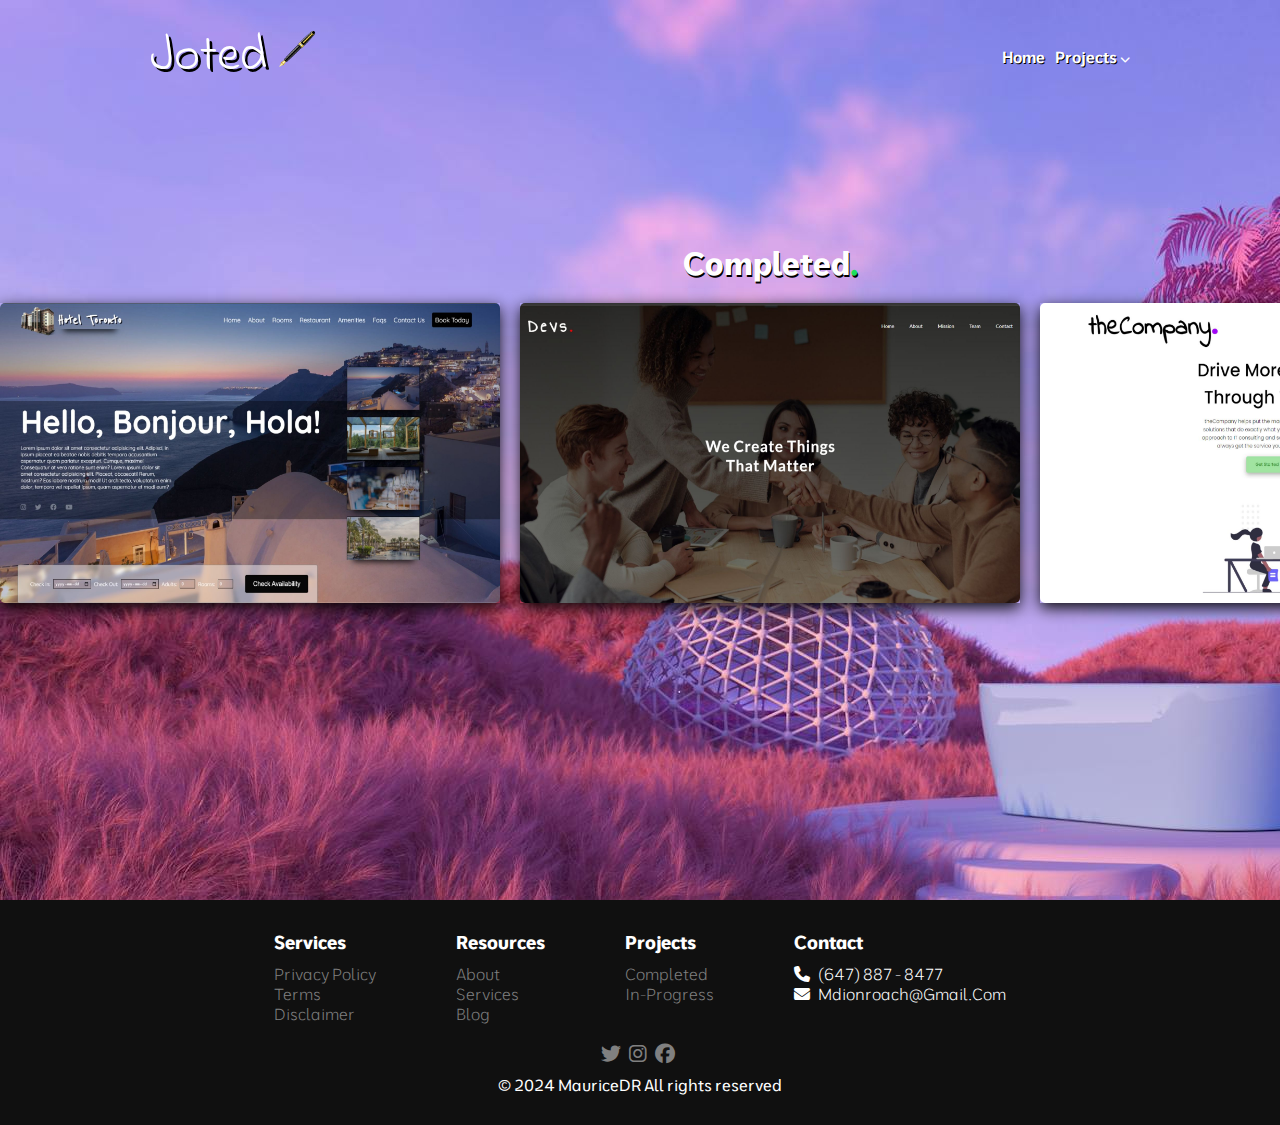
<file: completed.html>
<!DOCTYPE html>
<html lang="en">
  <head>
    <meta charset="UTF-8" />
    <meta name="viewport" content="width=device-width, initial-scale=1.0" />
    <title>Joted - Completed</title>
    <link rel="stylesheet" href="styles.css" />
    <link
      rel="stylesheet"
      href="https://cdnjs.cloudflare.com/ajax/libs/font-awesome/6.6.0/css/all.min.css"
    />
    <link rel="icon" href="images/logo.png" type="image/x-icon" />
  </head>
  <body>
    <header>
      <div class="banner">
        <a href="/index.html"
          ><div class="logo">Joted<img src="images/logo.png" /></div
        ></a>
        <div class="nav">
          <li><a href="/index.html">Home</a></li>
          <div class="dropdown">
            <a href="">Projects</a> <i class="fa-solid fa-chevron-down"></i>
            <div class="dropdown-content">
              <a href="/completed.html"
                >Completed <i class="fa-solid fa-check"></i
              ></a>
              <a href="/inprogress.html"
                >In-Progress <i class="fa-solid fa-spinner"></i
              ></a>
            </div>
          </div>
        </div>
      </div>

      <div class="projects" id="projects">
        <h1>Completed<span>.</span></h1>

        <div class="project-box">
          <div class="project-container">
            <div class="project-image">
              <img src="images/image6.jpg" alt="" />
            </div>
            <div class="content">
              <div class="title-container">
                <h1>HotelToronto</h1>
                <p>Website</p>
                <div class="buttons">
                  <a
                    target="_blank"
                    href="https://hoteltorontowebsite.netlify.app/"
                    ><button>View</button></a
                  >
                </div>
              </div>
            </div>
          </div>

          <div class="project-container">
            <div class="project-image">
              <img src="images/image3.jpg" alt="" />
            </div>
            <div class="content">
              <div class="title-container">
                <h1>Devs</h1>
                <p>Website</p>
                <div class="buttons">
                  <a target="_blank" href="https://devswebsite.netlify.app/"
                    ><button>View</button></a
                  >
                </div>
              </div>
            </div>
          </div>

          <div class="project-container">
            <div class="project-image">
              <img src="images/image5.jpg" alt="" />
            </div>
            <div class="content">
              <div class="title-container">
                <h1>TheCompany</h1>
                <p>Website</p>
                <div class="buttons">
                  <a
                    target="_blank"
                    href="https://thecompanywebsite.netlify.app/"
                    ><button>View</button></a
                  >
                </div>
              </div>
            </div>
          </div>
        </div>
      </div>
    </header>

    <footer>
      <div class="footer-nav">
        <div class="nav-services">
          <h3>Services</h3>

          <li><a href="#">Privacy Policy</a></li>
          <li><a href="#">Terms</a></li>
          <li><a href="#">Disclaimer</a></li>
        </div>
        <div class="nav-about">
          <h3>Resources</h3>

          <li><a href="#about">About</a></li>
          <li><a href="#services">Services</a></li>
          <li><a href="#">Blog</a></li>
        </div>
        <div class="nav-projects">
          <h3>Projects</h3>

          <li><a href="/completed.html">Completed</a></li>
          <li><a href="/inprogress.html">In-Progress</a></li>
        </div>
        <div class="nav-contact">
          <h3>Contact</h3>
          <p><i class="fa-solid fa-phone"></i> (647) 887 - 8477</p>
          <p><i class="fa-solid fa-envelope"></i> Mdionroach@Gmail.Com</p>
        </div>
      </div>
      <div class="footer-socials">
        <a href="https://www.twitter.com"
          ><i class="fa-brands fa-twitter"></i
        ></a>
        <a href="https://www.instagram.com"
          ><i class="fa-brands fa-instagram"></i
        ></a>
        <a href="https://www.facebook.com"
          ><i class="fa-brands fa-facebook"></i
        ></a>
      </div>
      <div class="copywrite">© 2024 MauriceDR All rights reserved</div>
    </footer>
  </body>
</html>
</file>
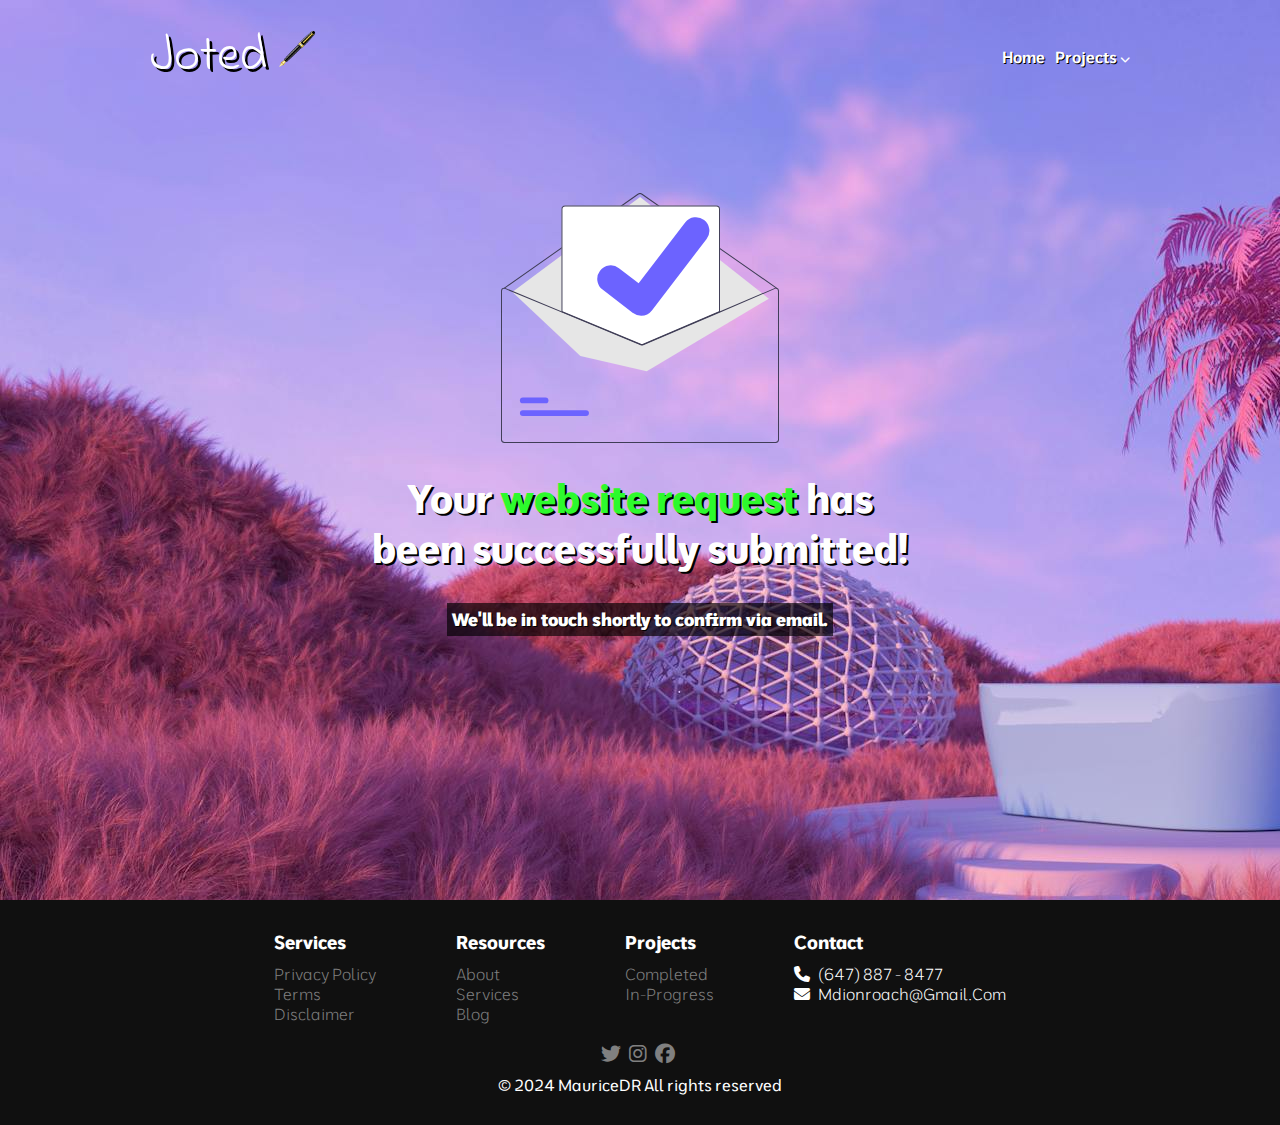
<file: confirmation.html>
<!DOCTYPE html>
<html lang="en">
  <head>
    <meta charset="UTF-8" />
    <meta name="viewport" content="width=device-width, initial-scale=1.0" />
    <title>Joted - Confirmation</title>
    <link rel="stylesheet" href="styles.css" />
    <link
      rel="stylesheet"
      href="https://cdnjs.cloudflare.com/ajax/libs/font-awesome/6.6.0/css/all.min.css"
    />
    <link rel="icon" href="images/logo.png" type="image/x-icon" />
  </head>
  <body>
    <header>
      <div class="banner">
        <a href="/index.html"
          ><div class="logo">Joted<img src="images/logo.png" /></div
        ></a>
        <div class="nav">
          <li><a href="/index.html">Home</a></li>

          <div class="dropdown">
            <a href="">Projects</a> <i class="fa-solid fa-chevron-down"></i>
            <div class="dropdown-content">
              <a href="/completed.html"
                >Completed <i class="fa-solid fa-check"></i
              ></a>
              <a href="/inprogress.html"
                >In-Progress <i class="fa-solid fa-spinner"></i
              ></a>
            </div>
          </div>
        </div>
      </div>

      <div class="confirm-title">
        <!-- <i class="fa-solid fa-square-check"></i> -->
        <img src="images/svg1.svg" alt="" />
        <h1>
          Your <span>website request</span> has <br />
          been successfully submitted!
        </h1>
        <p>We'll be in touch shortly to confirm via email.</p>
      </div>
    </header>
    <footer>
      <div class="footer-nav">
        <div class="nav-services">
          <h3>Services</h3>

          <li><a href="#">Privacy Policy</a></li>
          <li><a href="#">Terms</a></li>
          <li><a href="#">Disclaimer</a></li>
        </div>
        <div class="nav-about">
          <h3>Resources</h3>

          <li><a href="#about">About</a></li>
          <li><a href="#services">Services</a></li>
          <li><a href="#">Blog</a></li>
        </div>
        <div class="nav-projects">
          <h3>Projects</h3>

          <li><a href="/completed.html">Completed</a></li>
          <li><a href="/inprogress.html">In-Progress</a></li>
        </div>
        <div class="nav-contact">
          <h3>Contact</h3>
          <p><i class="fa-solid fa-phone"></i> (647) 887 - 8477</p>
          <p><i class="fa-solid fa-envelope"></i> Mdionroach@Gmail.Com</p>
        </div>
      </div>
      <div class="footer-socials">
        <a href="https://www.twitter.com"
          ><i class="fa-brands fa-twitter"></i
        ></a>
        <a href="https://www.instagram.com"
          ><i class="fa-brands fa-instagram"></i
        ></a>
        <a href="https://www.facebook.com"
          ><i class="fa-brands fa-facebook"></i
        ></a>
      </div>
      <div class="copywrite">© 2024 MauriceDR All rights reserved</div>
    </footer>
  </body>
</html>
</file>
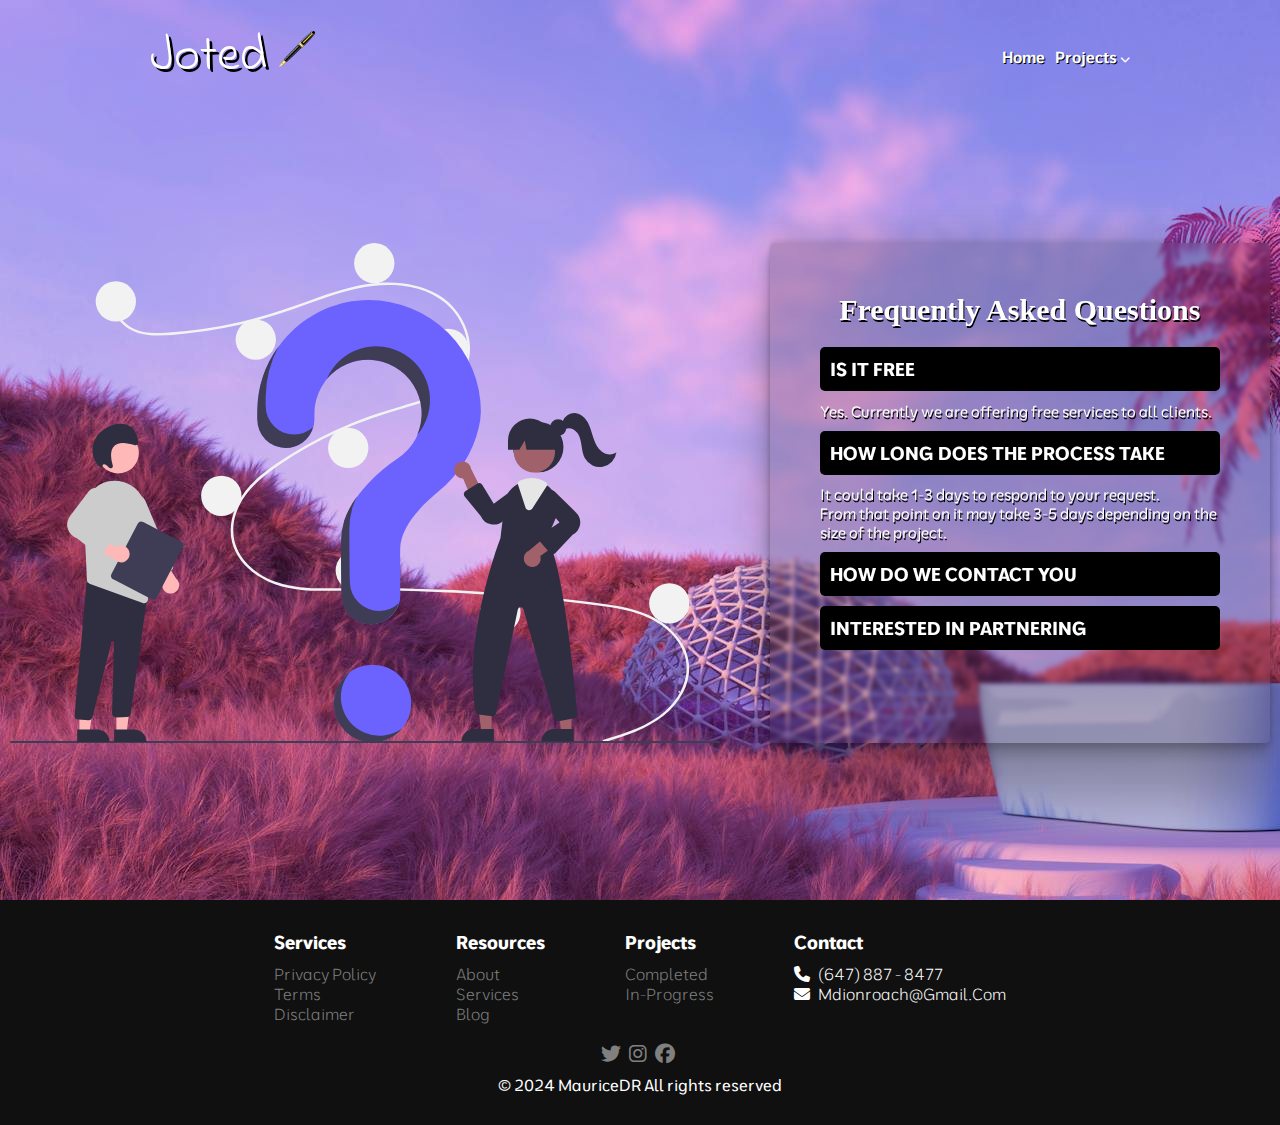
<file: faqs.html>
<!DOCTYPE html>
<html lang="en">
  <head>
    <meta charset="UTF-8" />
    <meta name="viewport" content="width=device-width, initial-scale=1.0" />
    <title>Joted - FAQS</title>
    <link rel="stylesheet" href="styles.css" />
    <link
      rel="stylesheet"
      href="https://cdnjs.cloudflare.com/ajax/libs/font-awesome/6.6.0/css/all.min.css"
    />
    <link rel="icon" href="images/logo.png" type="image/x-icon" />
  </head>
  <body>
    <header>
      <div class="banner">
        <a href="/index.html"
          ><div class="logo">Joted<img src="images/logo.png" /></div
        ></a>
        <div class="nav">
          <li><a href="/index.html">Home</a></li>

          <div class="dropdown">
            <a href="">Projects</a> <i class="fa-solid fa-chevron-down"></i>
            <div class="dropdown-content">
              <a href="/completed.html"
                >Completed <i class="fa-solid fa-check"></i
              ></a>
              <a href="/inprogress.html"
                >In-Progress <i class="fa-solid fa-spinner"></i
              ></a>
            </div>
          </div>
        </div>
      </div>

      <div class="faqs">
        <img src="images/faq.svg" alt="" />

        <div class="faqs-container">
          <h1>Frequently Asked Questions</h1>

          <div class="box active">
            <h3 id="boxed">Is it FREE</h3>
            <p>Yes. Currently we are offering free services to all clients.</p>
          </div>
          <div class="box active">
            <h3 id="boxed">How long does the process take</h3>
            <p>
              It could take 1-3 days to respond to your request. <br />
              From that point on it may take 3-5 days depending on the size of
              the project.
            </p>
          </div>
          <div class="box">
            <h3 id="boxed">How do we contact you</h3>
            <p>
              Once a request has been sent, we will stay in contact <br />
              via email. If you have any other questions prior to sending a
              request email: Mdionroach@gmail.com
            </p>
          </div>
          <div class="box">
            <h3 id="boxed">interested in partnering</h3>
            <p>
              We are interested in all opportunities. <br />
              Contact us via email to further discuss.
            </p>
          </div>
        </div>
      </div>
    </header>
    <footer>
      <div class="footer-nav">
        <div class="nav-services">
          <h3>Services</h3>

          <li><a href="#">Privacy Policy</a></li>
          <li><a href="#">Terms</a></li>
          <li><a href="#">Disclaimer</a></li>
        </div>
        <div class="nav-about">
          <h3>Resources</h3>

          <li><a href="#about">About</a></li>
          <li><a href="#services">Services</a></li>
          <li><a href="#">Blog</a></li>
        </div>
        <div class="nav-projects">
          <h3>Projects</h3>

          <li><a href="/completed.html">Completed</a></li>
          <li><a href="/inprogress.html">In-Progress</a></li>
        </div>
        <div class="nav-contact">
          <h3>Contact</h3>
          <p><i class="fa-solid fa-phone"></i> (647) 887 - 8477</p>
          <p><i class="fa-solid fa-envelope"></i> Mdionroach@Gmail.Com</p>
        </div>
      </div>
      <div class="footer-socials">
        <a href="https://www.twitter.com"
          ><i class="fa-brands fa-twitter"></i
        ></a>
        <a href="https://www.instagram.com"
          ><i class="fa-brands fa-instagram"></i
        ></a>
        <a href="https://www.facebook.com"
          ><i class="fa-brands fa-facebook"></i
        ></a>
      </div>
      <div class="copywrite">© 2024 MauriceDR All rights reserved</div>
    </footer>
  </body>
  <script src="script.js"></script>
</html>
</file>
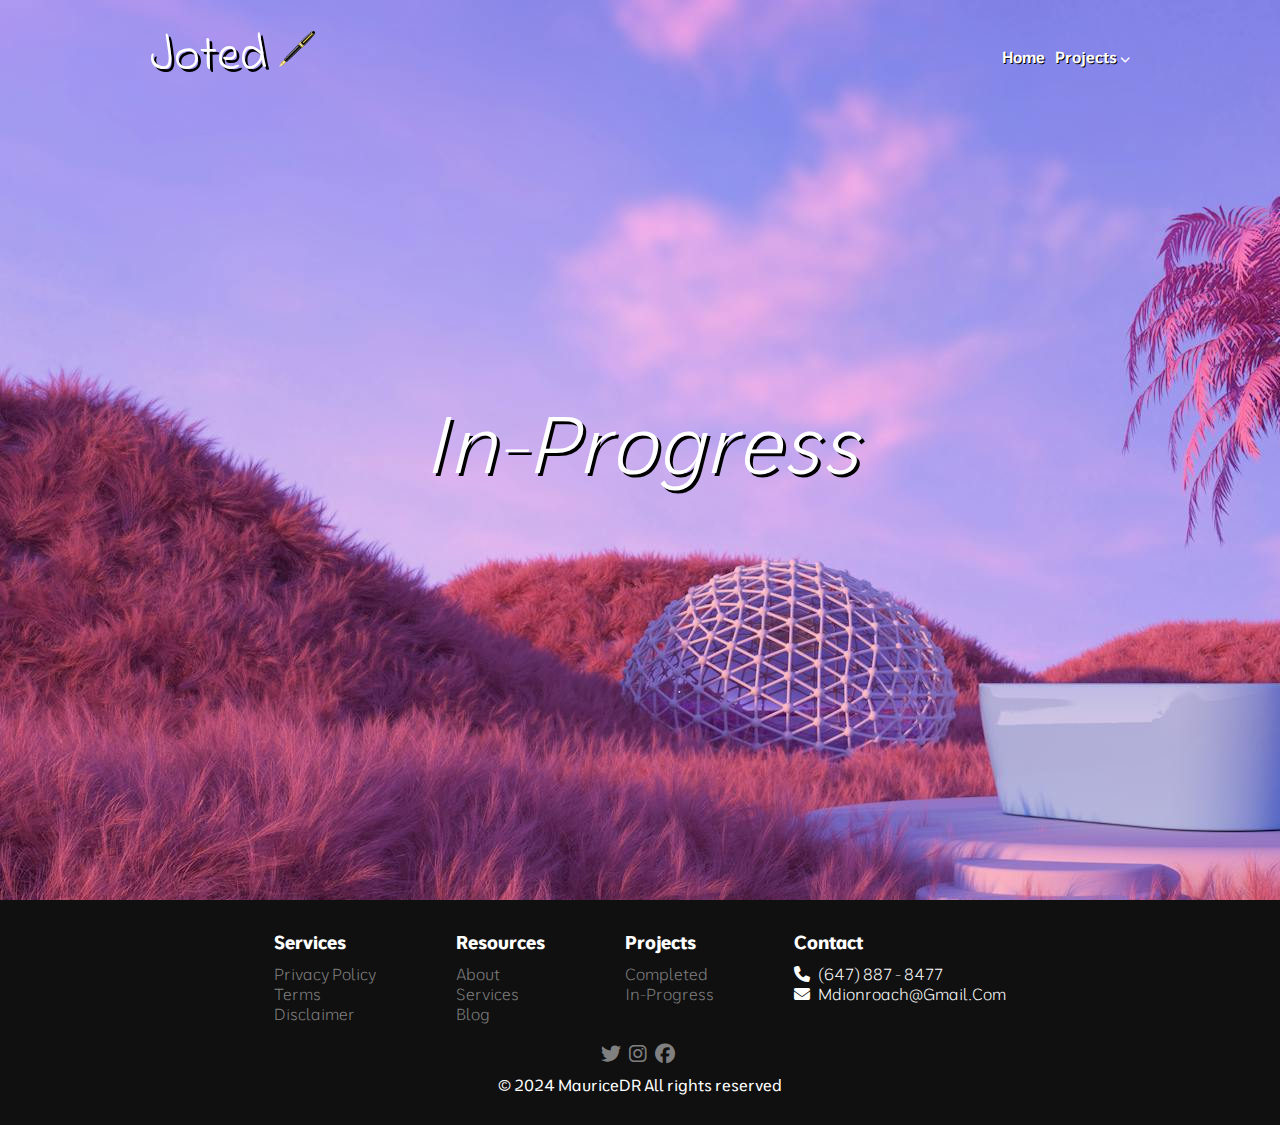
<file: inprogress.html>
<!DOCTYPE html>
<html lang="en">
  <head>
    <meta charset="UTF-8" />
    <meta name="viewport" content="width=device-width, initial-scale=1.0" />
    <title>Joted - In-Progress</title>
    <link rel="stylesheet" href="styles.css" />
    <link
      rel="stylesheet"
      href="https://cdnjs.cloudflare.com/ajax/libs/font-awesome/6.6.0/css/all.min.css"
    />
    <link rel="icon" href="images/logo.png" type="image/x-icon" />
  </head>
  <body>
    <header>
      <div class="banner">
        <a href="/index.html"
          ><div class="logo">Joted<img src="images/logo.png" /></div
        ></a>
        <div class="nav">
          <li><a href="/index.html">Home</a></li>

          <div class="dropdown">
            <a href="">Projects</a> <i class="fa-solid fa-chevron-down"></i>
            <div class="dropdown-content">
              <a href="/completed.html"
                >Completed <i class="fa-solid fa-check"></i
              ></a>
              <a href="/inprogress.html"
                >In-Progress <i class="fa-solid fa-spinner"></i
              ></a>
            </div>
          </div>
        </div>
      </div>

      <div class="title">In-Progress</div>
    </header>
    <footer>
      <div class="footer-nav">
        <div class="nav-services">
          <h3>Services</h3>

          <li><a href="#">Privacy Policy</a></li>
          <li><a href="#">Terms</a></li>
          <li><a href="#">Disclaimer</a></li>
        </div>
        <div class="nav-about">
          <h3>Resources</h3>

          <li><a href="#about">About</a></li>
          <li><a href="#services">Services</a></li>
          <li><a href="#">Blog</a></li>
        </div>
        <div class="nav-projects">
          <h3>Projects</h3>

          <li><a href="/completed.html">Completed</a></li>
          <li><a href="/inprogress.html">In-Progress</a></li>
        </div>
        <div class="nav-contact">
          <h3>Contact</h3>
          <p><i class="fa-solid fa-phone"></i> (647) 887 - 8477</p>
          <p><i class="fa-solid fa-envelope"></i> Mdionroach@Gmail.Com</p>
        </div>
      </div>
      <div class="footer-socials">
        <a href="https://www.twitter.com"
          ><i class="fa-brands fa-twitter"></i
        ></a>
        <a href="https://www.instagram.com"
          ><i class="fa-brands fa-instagram"></i
        ></a>
        <a href="https://www.facebook.com"
          ><i class="fa-brands fa-facebook"></i
        ></a>
      </div>
      <div class="copywrite">© 2024 MauriceDR All rights reserved</div>
    </footer>
  </body>
</html>
</file>
<file: styles.css>
@import url("https://fonts.googleapis.com/css2?family=Indie+Flower&family=Moderustic:wght@300..800&display=swap");

* {
  padding: 0;
  margin: 0;
  box-sizing: border-box;
  scroll-behavior: smooth;
  font-family: "Moderustic", sans-serif;
}
/* Body */
body {
  height: 100vh;
}
a {
  text-decoration: none;
  outline: none;
}
ul,
li {
  list-style-type: none;
}
body {
  height: 100vh;
}

header {
  min-height: 100vh;
  background: linear-gradient(rgba(0, 0, 0, 0), rgba(0, 0, 0, 0)),
    url("images/main.jpg");
  background-attachment: fixed;
  color: white;
}

header .banner {
  display: flex;
  align-items: center;
  justify-content: space-between;
  padding: 20px 150px 0px 150px;
}
header .nav {
  display: flex;
  gap: 10px;
}
header .nav a {
  font-weight: 600;
  color: white;
  text-shadow: 1px 1px black;
  border-bottom: 2px solid transparent;
}
header .nav a:hover {
  transition: 0.5s;
  color: rgb(12, 12, 12);
}

header .logo {
  font-family: "Indie Flower", cursive;
  font-size: 50px;
  cursor: default;
  text-shadow: 3px 3px black;
  color: white;
}
header .logo:hover {
  cursor: pointer;
}
header .logo img {
  width: 40px;
  margin-left: 10px;
}
header .logo span {
  color: blue;
}

header .getstarted button {
  box-shadow: rgba(0, 0, 0, 0.24) 0px 3px 8px;
  padding: 10px 25px;
  border: 1px solid rgba(128, 128, 128, 0.356);
  border-radius: 5px;
  font-weight: 500;
  font-size: 20px;
  text-shadow: 2px 2px black;
  color: white;
  background-color: rgba(0, 0, 0, 0.61);
  transition: 0.8s;
}

header .getstarted button:hover {
  transition: 0.8s;
  cursor: pointer;
  transform: translateY(-0.25em);
  color: rgba(0, 0, 0, 0.055);
  background-color: white;
  box-shadow: rgba(0, 0, 0, 0.3) 0px 54px 55px,
    rgba(0, 0, 0, 0.12) 0px -12px 30px, rgba(0, 0, 0, 0.12) 0px 4px 6px,
    rgba(0, 0, 0, 0.17) 0px 12px 13px, rgba(0, 0, 0, 0.09) 0px -3px 5px;
}
header .title {
  position: relative;
  display: flex;
  justify-content: center;
  margin-top: 300px;
  font-size: 80px;
  font-weight: 100;
  font-style: italic;
  text-shadow: 3px 3px black;
  z-index: 1;
}

header .title span {
  margin: 0px 8px 0px 8px;

  position: relative;
}

header .title span::before {
  content: "";
  position: absolute;
  left: 50%;
  bottom: 7px;
  width: 80px;
  height: 14px;
  transform: skew(-39deg) translateX(-50%);
  background: rgb(43, 120, 221);
  z-index: -1;
}

/*CONFIRM TITLE*/
header .confirm-title {
  display: flex;
  justify-content: center;
  flex-direction: column;
  align-items: center;
  margin: 0;
  margin-top: 100px;
  font-size: 20px;
  font-weight: 100;
}

header .confirm-title img {
  height: 250px;
}

header .confirm-title span {
  color: rgb(45, 250, 45);
}

header .confirm-title p {
  background-color: rgba(0, 0, 0, 0.651);
  padding: 5px;
  color: white;
  margin-top: 30px;
  font-size: 18px;
  text-shadow: 1px 1px black;
  font-weight: 900;
}
header .confirm-title h1 {
  margin-top: 30px;
  text-align: center;
  text-shadow: 2px 2px black;
}

header .confirm-title i {
  font-size: 50px;
  color: rgb(26, 199, 26);
}

/*DROPDOWN*/

.drop {
  display: flex;
  justify-content: center;
  align-items: center;
  gap: 3px;
}
.drop:hover {
  transition: 0.5s;
  color: rgba(255, 255, 255, 0.432);
}
.dropbtn {
  font-size: 16px;
  border: none;
  cursor: pointer;
  background-color: transparent;
  color: white;
}

.dropdown {
  position: relative;
  display: inline-block;
}
.dropdown i {
  font-size: 10px;
}

.dropdown-content {
  display: none;
  position: absolute;
  min-width: 120px;
  box-shadow: 0px 8px 16px 0px rgba(0, 0, 0, 0.2);
  z-index: 1;
  background-color: rgba(0, 0, 0, 0.5);
  border-radius: 5px;
  font-size: 10px;
}
/* .dropdown-content a:hover {
  background-color: rgba(255, 255, 255, 0.527);
  color: black;
} */

.dropdown-content a {
  padding: 10px;
  text-decoration: none;
  display: block;
  font-size: 13px;
}

.dropdown:hover .dropdown-content {
  display: block;
}

.fa-check {
  margin-left: 5px;
  color: rgb(19, 185, 19);
}
.fa-spinner {
  margin-left: 5px;
  color: yellow;
}

/*Section*/
section {
  text-align: center;
  padding: 40px 0px 40px 0px;
  border-bottom: 1px solid rgba(128, 128, 128, 0.205);
}

/*MODAL*/
.modal-container {
  background-color: rgba(0, 0, 0, 0.8);
  display: flex;
  align-items: center;
  justify-content: center;
  position: fixed;
  opacity: 0;
  pointer-events: none;
  top: 0;
  left: 0;
  height: 100vh;
  width: 100vw;
}

.modal-container.show {
  pointer-events: auto;
  opacity: 1;
}

.modal {
  backdrop-filter: blur(5px);
  background-color: rgba(0, 0, 0, 0.281);
  border: 1px solid grey;
  color: white;
  box-shadow: 0 2px 4px rgba(0, 0, 0, 0.2);
  border-radius: 5px;
  padding: 30px 50px;
  width: 900px;
  height: 500px;
  max-width: 100%;
  text-align: center;
}
.modal img {
  height: 500px;
  border-radius: 5px;
}

.modal h1 {
  margin: 0;
}

.modal p {
  font-size: 14px;
  opacity: 0.7;
}

.modal input,
.modal textarea {
  background-color: rgba(0, 0, 0, 0.829);
  color: white;
  border: 1px solid rgba(128, 128, 128, 0.116);
  padding: 10px;
  font-size: 15px;
  resize: none;
}
.buttons {
  display: flex;
  align-items: center;
  justify-content: center;
  margin-top: 20px;
}
.modal button {
  padding: 10px 25px;
  margin-right: 10px;
  background-color: rgb(240, 93, 93);
  border: 1px solid black;
  font-weight: 400;
  font-size: 16px;
  border-radius: 5px;
}
.modal #confirm {
  background-color: rgb(38, 187, 38);
}
.modal button:hover,
.modal #confirm:hover {
  background-color: rgba(0, 0, 0, 0.24);
  cursor: pointer;
  transition: 0.5s;
  color: white;
  border: 1px solid rgba(128, 128, 128, 0.116);
}
.cancel {
  padding: 10px 25px;
  background-color: rgb(240, 93, 93);
  border: 1px solid black;
  font-weight: 400;
  font-size: 16px;
  border-radius: 5px;
}
.cancel:hover {
  background-color: rgba(0, 0, 0, 0.24);
  cursor: pointer;
  transition: 0.5s;
  color: white;
  border: 1px solid rgba(128, 128, 128, 0.116);
}

/*FORM*/
form {
  margin-top: 20px;
  display: flex;
  align-items: center;
  flex-direction: column;
  color: black;
}
form input,
form textarea {
  margin: 5px;
  outline: none;
  border-radius: 5px;
}
form input {
  padding: 5px;
}
form textarea {
  padding: 5px;
  width: 300px;
  height: 100px;
  border-radius: 5px;
}

.package-type {
  color: white;
}

/*confirm msg*/
.confirm-msg p {
  margin-top: 10px;
  color: white;
  font-size: 500;
  font-style: italic;
}
/*About*/
.about {
  min-height: 20vh;
  background-color: rgba(0, 0, 0, 0.938);
  color: white;
  position: relative;
}

.about h1 {
  font-size: 30px;
}

.about p {
  width: 700px;
  margin: auto;
  padding: 20px 0px 20px 0px;
  font-size: 17px;
}

.shape1-img {
  margin-top: 100px;
  position: absolute;
}

/*Services*/
.services {
  min-height: 85vh;
  background-color: rgba(0, 0, 0, 0.938);
  color: white;
}

.services h1 {
  font-size: 30px;
}
.services p {
  padding: 20px 0px 20px 0px;
  font-size: 17px;
}

.services-title {
  margin-bottom: 10px;

  font-weight: 900;
}
.services-image {
  box-shadow: rgb(0, 0, 0) 0px 5px 15px;
  width: 700px;
  height: 500px;
}
.services-image img {
  border-radius: 5px;
  height: 100%;
  width: 100%;
}
.services-main {
  margin-top: 50px;
  display: flex;
  justify-content: center;
  align-items: center;
  gap: 30px;
}

.services-image .services button {
  padding: 10px;
  cursor: pointer;
}
.services button {
  box-shadow: rgba(0, 0, 0, 0.35) 1.95px 1.95px 2.6px;
  margin-top: 25px;
  padding: 10px 20px;
  background-color: rgb(43, 120, 221);
  color: white;
  border: none;
  border-radius: 5px;
  font-weight: 500;
}
.services button:hover {
  background-color: rgba(23, 29, 20, 0.753);
  transition: 0.5s;
  cursor: pointer;
}

/*Completed Projects*/
.projects {
  text-align: center;
  margin-top: 150px;
  display: grid;
  justify-items: center;
}
.projects h1 {
  margin-bottom: 20px;
  text-shadow: 1px 2px black;
}

.project-container {
  position: relative;
}
.project-image {
  width: 500px;
  height: 300px;
  box-shadow: rgba(0, 0, 0, 0.95) 0px 5px 15px;
}

.project-image img {
  width: 100%;
  height: 100%;
  border-radius: 5px;
}
.project-box {
  display: grid;
  gap: 20px;
  justify-items: center;
  align-self: center;
  grid-template-columns: repeat(3, 1fr);
}

.content {
  width: 100%;
  height: 100%;
  top: 0;
  left: 0;
  padding: 10px;
  position: absolute;
  display: flex;
  justify-content: center;
  align-items: center;
  color: white;
  background: rgba(0, 0, 0, 0.554);
  backdrop-filter: blur(10px);
  opacity: 0;
  transition: 0.6s;
  cursor: default;
}
.content:hover {
  opacity: 1;
}

.title-container {
  display: flex;
  flex-direction: column;
  align-items: center;
}

.projects span {
  color: rgb(28, 224, 94);
}

.projects button {
  color: white;
  background-color: black;
  padding: 15px;
  width: 150px;
  border: none;
  border-radius: 5px;
}

.projects button:hover {
  transition: 0.5s;
  color: black;
  background-color: #e3e1d4;
  cursor: pointer;
}

/*FAQS*/
.faqs {
  display: flex;
  justify-content: center;
  margin-top: 100px;
  gap: 50px;
  min-height: 60vh;
  padding: 50px 270px 10px 270px;
}
.faqs-container {
  box-shadow: rgba(0, 0, 0, 0.25) 0px 54px 55px,
    rgba(0, 0, 0, 0.12) 0px -12px 30px, rgba(0, 0, 0, 0.12) 0px 4px 6px,
    rgba(0, 0, 0, 0.17) 0px 12px 13px, rgba(0, 0, 0, 0.09) 0px -3px 5px;
  background-color: rgba(0, 0, 0, 0.178);
  /* border: 1px solid rgba(128, 128, 128, 0.253); */
  backdrop-filter: blur(2px);
  padding: 50px;
  border-radius: 5px;
}

#boxed:hover {
  background-color: rgba(128, 128, 128, 0.301);
  color: black;
  transition: 0.3s;
}

.faqs img {
  height: 500px;
}

.faqs h1 {
  text-align: center;
  font-size: 30px;
  margin-bottom: 20px;
  color: white;
  font-family: "Luckiest Guy", cursive;
  text-shadow: 1px 2px black;
}

.faqs .box h3 {
  border-radius: 5px;
  background-color: black;
  padding: 10px;
  width: 400px;
  margin-bottom: 10px;
  cursor: pointer;
  text-transform: uppercase;
}
.faqs .box p {
  text-shadow: 1px 2px black;
  width: 400px;
  margin-bottom: 10px;
  font-size: 15px;
  color: white;
  display: none;
}

.faqs .box.active p {
  display: inline-block;
}

/*FAQS*/

/* Footer */
footer {
  min-height: 25vh;
  display: flex;
  justify-content: center;
  flex-direction: column;
  align-items: center;
  background-color: rgba(0, 0, 0, 0.938);
  color: white;
}
footer .footer-nav {
  display: flex;
  gap: 80px;
}
footer .footer-socials {
  margin: 20px 0 10px 0;
}
footer .footer-socials i {
  margin-right: 5px;
  font-size: 20px;
  color: grey;
}
footer .footer-socials i:hover {
  cursor: pointer;
  color: white;
  transition: 0.5s;
}

footer .nav-contact p {
  font-weight: 100;
}

footer h3 {
  margin-bottom: 10px;
}
footer i {
  margin-right: 5px;
}

footer a {
  font-weight: 100;
  color: grey;
}
footer a:hover {
  color: white;
  transition: 0.3s;
}
</file>
